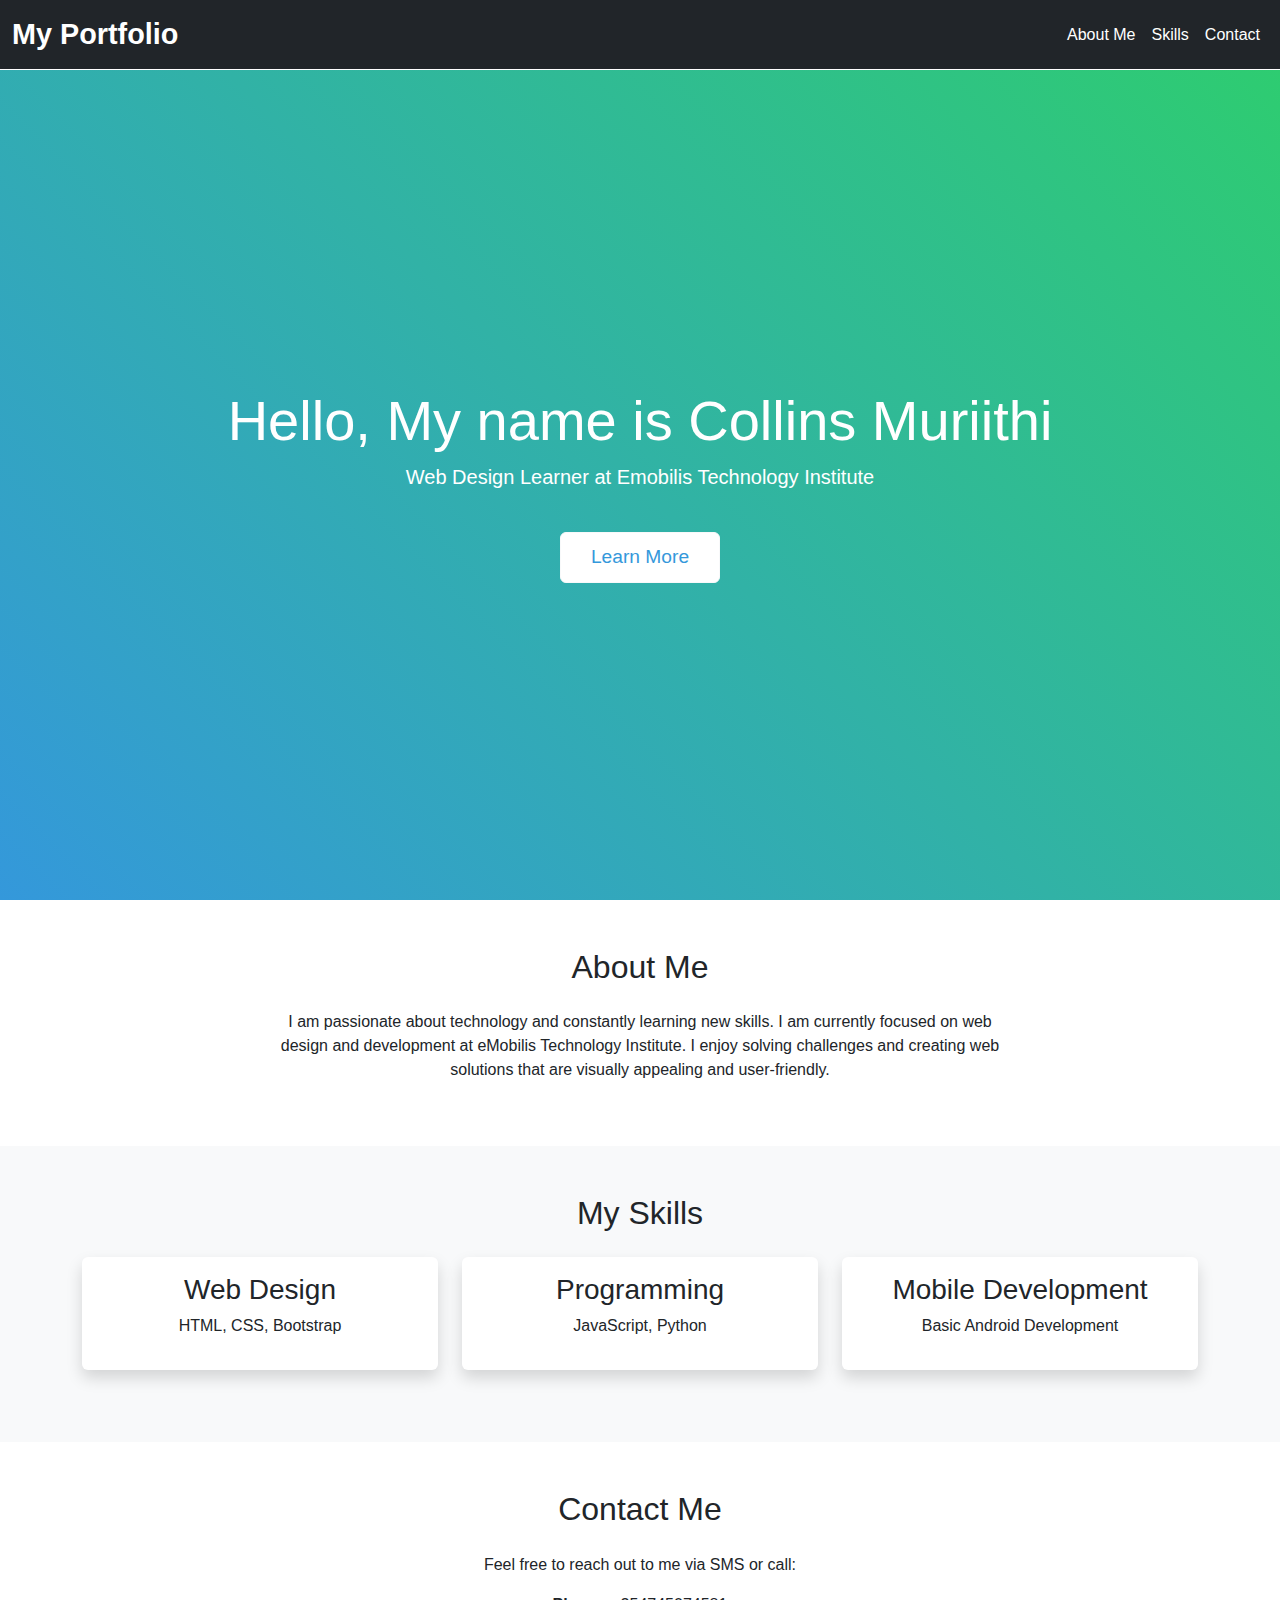
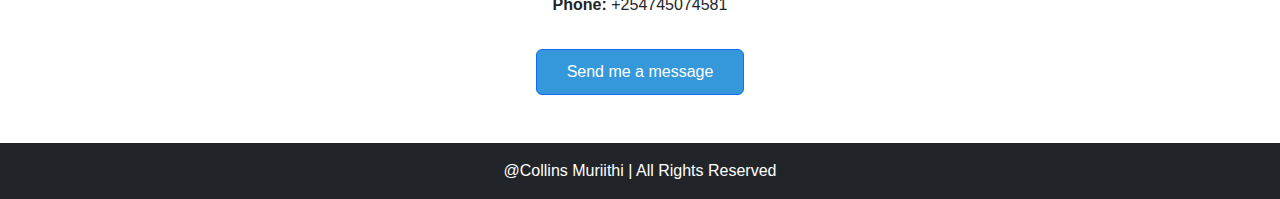
<file: Porfolio project/index.html>
<!DOCTYPE html>
<html lang="en">
<head>
  <meta charset="UTF-8">
  <meta name="viewport" content="width=device-width, initial-scale=1.0">
  <title>My Portfolio</title>
  <link href="https://cdn.jsdelivr.net/npm/bootstrap@5.3.0-alpha1/dist/css/bootstrap.min.css" rel="stylesheet">
  <link rel="stylesheet" href="style.css">
</head>
<body data-bs-spy="scroll" data-bs-target="#navbar-example">

  <!-- Navbar -->
  <nav class="navbar navbar-expand-lg navbar-dark bg-dark fixed-top" id="navbar-example">
    <div class="container-fluid">
      <a class="navbar-brand" href="#">My Portfolio</a>
      <button class="navbar-toggler" type="button" data-bs-toggle="collapse" data-bs-target="#navbarNav" aria-controls="navbarNav" aria-expanded="false" aria-label="Toggle navigation">
        <span class="navbar-toggler-icon"></span>
      </button>
      <div class="collapse navbar-collapse justify-content-end" id="navbarNav">
        <ul class="navbar-nav">
          <li class="nav-item">
            <a class="nav-link" href="#about">About Me</a>
          </li>
          <li class="nav-item">
            <a class="nav-link" href="#skills">Skills</a>
          </li>
          <li class="nav-item">
            <a class="nav-link" href="#contact">Contact</a>
          </li>
        </ul>
      </div>
    </div>
  </nav>

  <!-- Hero Section -->
  <section class="hero bg-primary text-white text-center py-5" id="home">
    <div class="container text-center">
      <h1 class="display-4">Hello, My name is Collins Muriithi</h1>
      <p class="lead">Web Design Learner at Emobilis Technology Institute</p>
     <a href="#about" class="btn btn-light mt-4">Learn More</a>
    </div>
  </section>




  <!-- About Me Section -->
  <section class="py-5" id="about">
    <div class="container">
      <h2 class="text-center mb-4">About Me</h2>
      <div class="row justify-content-center">
        <div class="col-md-8 text-center">
          <p>I am passionate about technology and constantly learning new skills. I am currently focused on web design and development at eMobilis Technology Institute. I enjoy solving challenges and creating web solutions that are visually appealing and user-friendly.</p>
        </div>
      </div>
    </div>
  </section>

  <!-- Skills Section -->
  <section class="bg-light py-5" id="skills">
    <div class="container">
      <h2 class="text-center mb-4">My Skills</h2>
      <div class="row text-center">
        <div class="col-lg-4 col-md-6 mb-4">
          <div class="card border-0 shadow">
            <div class="card-body">
              <i class="bi bi-laptop display-4 text-primary mb-3"></i>
              <h3>Web Design</h3>
              <p>HTML, CSS, Bootstrap</p>
            </div>
          </div>
        </div>
        <div class="col-lg-4 col-md-6 mb-4">
          <div class="card border-0 shadow">
            <div class="card-body">
              <i class="bi bi-code-slash display-4 text-success mb-3"></i>
              <h3>Programming</h3>
              <p>JavaScript, Python</p>
            </div>
          </div>
        </div>
        <div class="col-lg-4 col-md-6 mb-4">
          <div class="card border-0 shadow">
            <div class="card-body">
              <i class="bi bi-phone display-4 text-danger mb-3"></i>
              <h3>Mobile Development</h3>
              <p>Basic Android Development</p>
            </div>
          </div>
        </div>
      </div>
    </div>
  </section>

  <!-- Contact Section -->
  <section class="py-5" id="contact">
    <div class="container">
      <h2 class="text-center mb-4">Contact Me</h2>
      <div class="row justify-content-center">
        <div class="col-md-6 text-center">
          <p>Feel free to reach out to me via SMS or call:</p>
          <p><strong>Phone:</strong> +254745074581</p>
          <a href="sms:+2547450745 1" class="btn btn-primary mt-3">Send me a message</a>
        </div>
      </div>
    </div>
  </section>

  <!-- Footer -->
  <footer class="bg-dark text-white text-center py-3">
    <p> @Collins Muriithi | All Rights Reserved</p>
  </footer>

  <script src="https://cdn.jsdelivr.net/npm/bootstrap@5.3.0-alpha1/dist/js/bootstrap.bundle.min.js"></script>
</body>
</html>
</file>
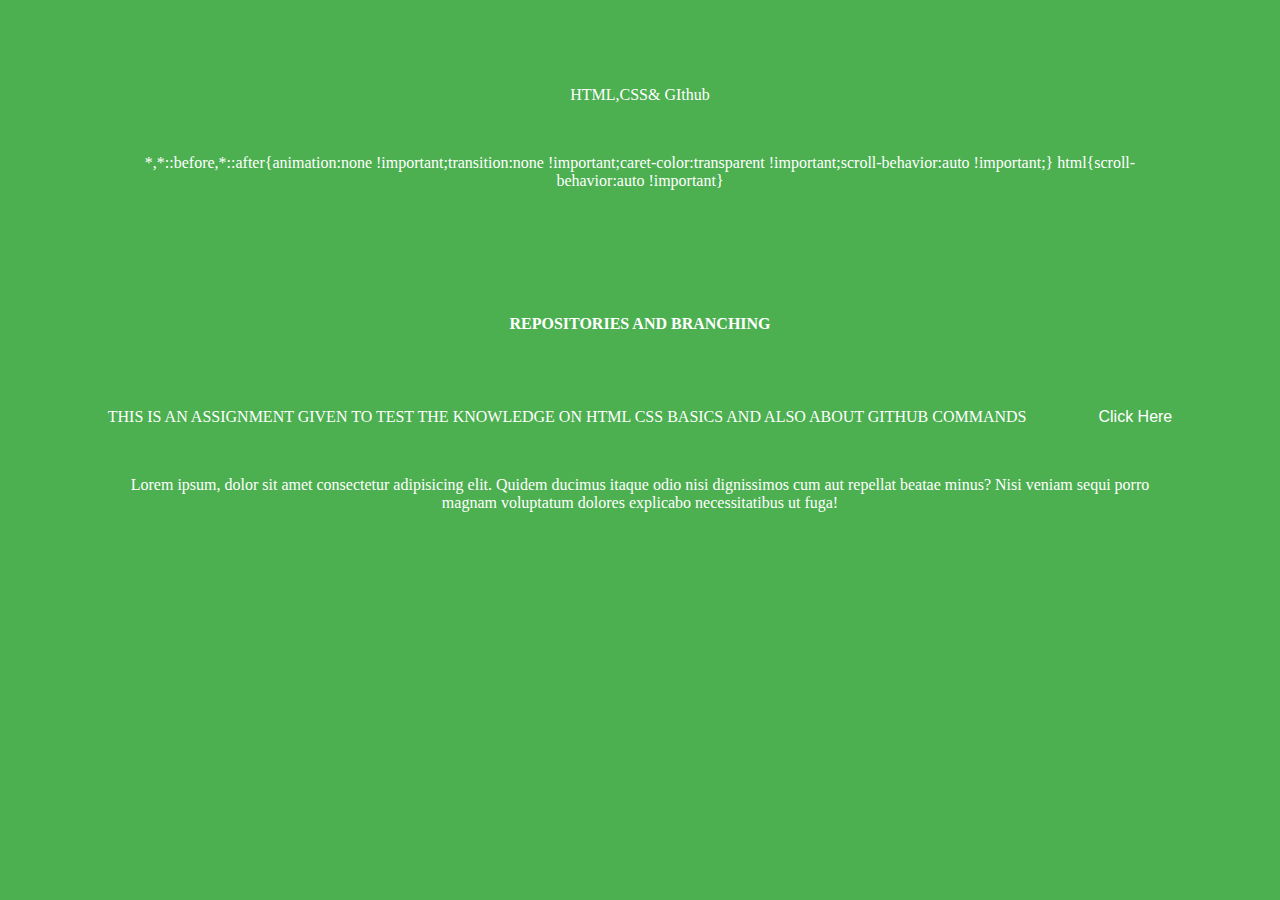
<file: Assignment/repository assignment.html>
<!DOCTYPE html>
<html lang="en">
<head>
    <meta charset="UTF-8">
    <title>HTML,CSS& GIthub</title>
    <link rel="stylesheet" href="/Assignment/Css.css">
</head>
<body>


<h1>
    <u>REPOSITORIES AND BRANCHING</u>
</h1>
<p> THIS IS AN ASSIGNMENT GIVEN TO TEST THE KNOWLEDGE ON HTML CSS BASICS AND ALSO ABOUT GITHUB COMMANDS</p>


<button class="styled-button">Click Here</button>

<section>
    Lorem ipsum, dolor sit amet consectetur adipisicing elit. Quidem ducimus itaque odio nisi dignissimos cum aut repellat beatae minus? Nisi veniam sequi 
    porro magnam voluptatum dolores explicabo necessitatibus ut fuga!
</section>


</body>
</html>
</file>
<file: Porfolio project/style.css>
/* General Styles */
body {
  font-family: 'Arial', sans-serif;
  scroll-behavior: smooth;
  padding-top: 70px; /* This ensures content is not hidden behind the fixed navbar */
}

/* Navbar Styles */
.navbar-brand {
  font-size: 1.8rem;
  font-weight: bold;
}

.navbar-nav .nav-link {
  color: #fff !important;
  padding: 10px 15px;
  transition: color 0.3s ease;
}

.navbar-nav .nav-link:hover {
  color: #3498db !important;
}

/* Hero Section */
.hero {
  height: calc(100vh - 70px); /* Ensures the hero section fills the viewport height */
  background: linear-gradient(45deg, #3498db, #2ecc71);
  display: flex;
  justify-content: center;
  align-items: center;
  text-align: center;
}

.hero .display-3 {
  font-weight: 700;
  transition: transform 0.3s ease;
}

.hero .display-3:hover {
  transform: scale(1.05); /* Slightly enlarges the text when hovered */
}

.hero .btn-light {
  background-color: #fff;
  color: #3498db;
  padding: 10px 30px;
  font-size: 1.2rem;
  transition: background-color 0.3s ease, transform 0.3s ease;
}

.hero .btn-light:hover {
  background-color: #f1f1f1;
  transform: scale(1.1); /* Slightly grows on hover */
}

/* About Section */
#about p {
  transition: color 0.3s ease;
}

#about p:hover {
  color: #3498db; /* Change color when hovering over text */
}

/* Skills Section */
.card {
  transition: transform 0.3s ease, box-shadow 0.3s ease;
}

.card:hover {
  transform: translateY(-10px); /* Moves the card up slightly on hover */
  box-shadow: 0 8px 16px rgba(0, 0, 0, 0.2); /* Adds a shadow effect on hover */
}

.card i {
  transition: color 0.3s ease, transform 0.3s ease;
}

.card i:hover {
  color: #2ecc71; /* Change icon color on hover */
  transform: rotate(10deg); /* Adds a slight rotation effect */
}

/* Contact Section */
#contact a.btn-primary {
  background-color: #3498db;
  color: white;
  padding: 10px 30px;
  transition: background-color 0.3s ease, transform 0.3s ease;
}

#contact a.btn-primary:hover {
  background-color: #2ecc71;
  transform: scale(1.05); /* Slightly enlarges the button on hover */
}

/* Footer Styles */
footer p {
  margin: 0;
  font-size: 1rem;
  transition: color 0.3s ease;
}

footer p:hover {
  color: #3498db; /* Changes footer text color on hover */
}

/* Responsive Adjustments */
@media (max-width: 768px) {
  .hero h1 {
    font-size: 2.5rem;
  }

  .hero .btn-light {
    font-size: 1rem;
    padding: 10px 20px;
  }

  .navbar-nav .nav-link {
    padding: 5px 10px;
  }
}
</file>
<file: Assignment/Css.css>
*{
    background-color: #4CAF50;
  border: none;
  color: white;
  padding: 15px 32px;
  text-align: center;
  text-decoration: none;
  display: inline-block;
  font-size: 16px;
  margin: 10px 2px;
  cursor: pointer;
  border-radius: 12px;
  transition: background-color 0.3s ease;
}

.styled-button:hover {
  background-color: #28b933;
}
</file>
